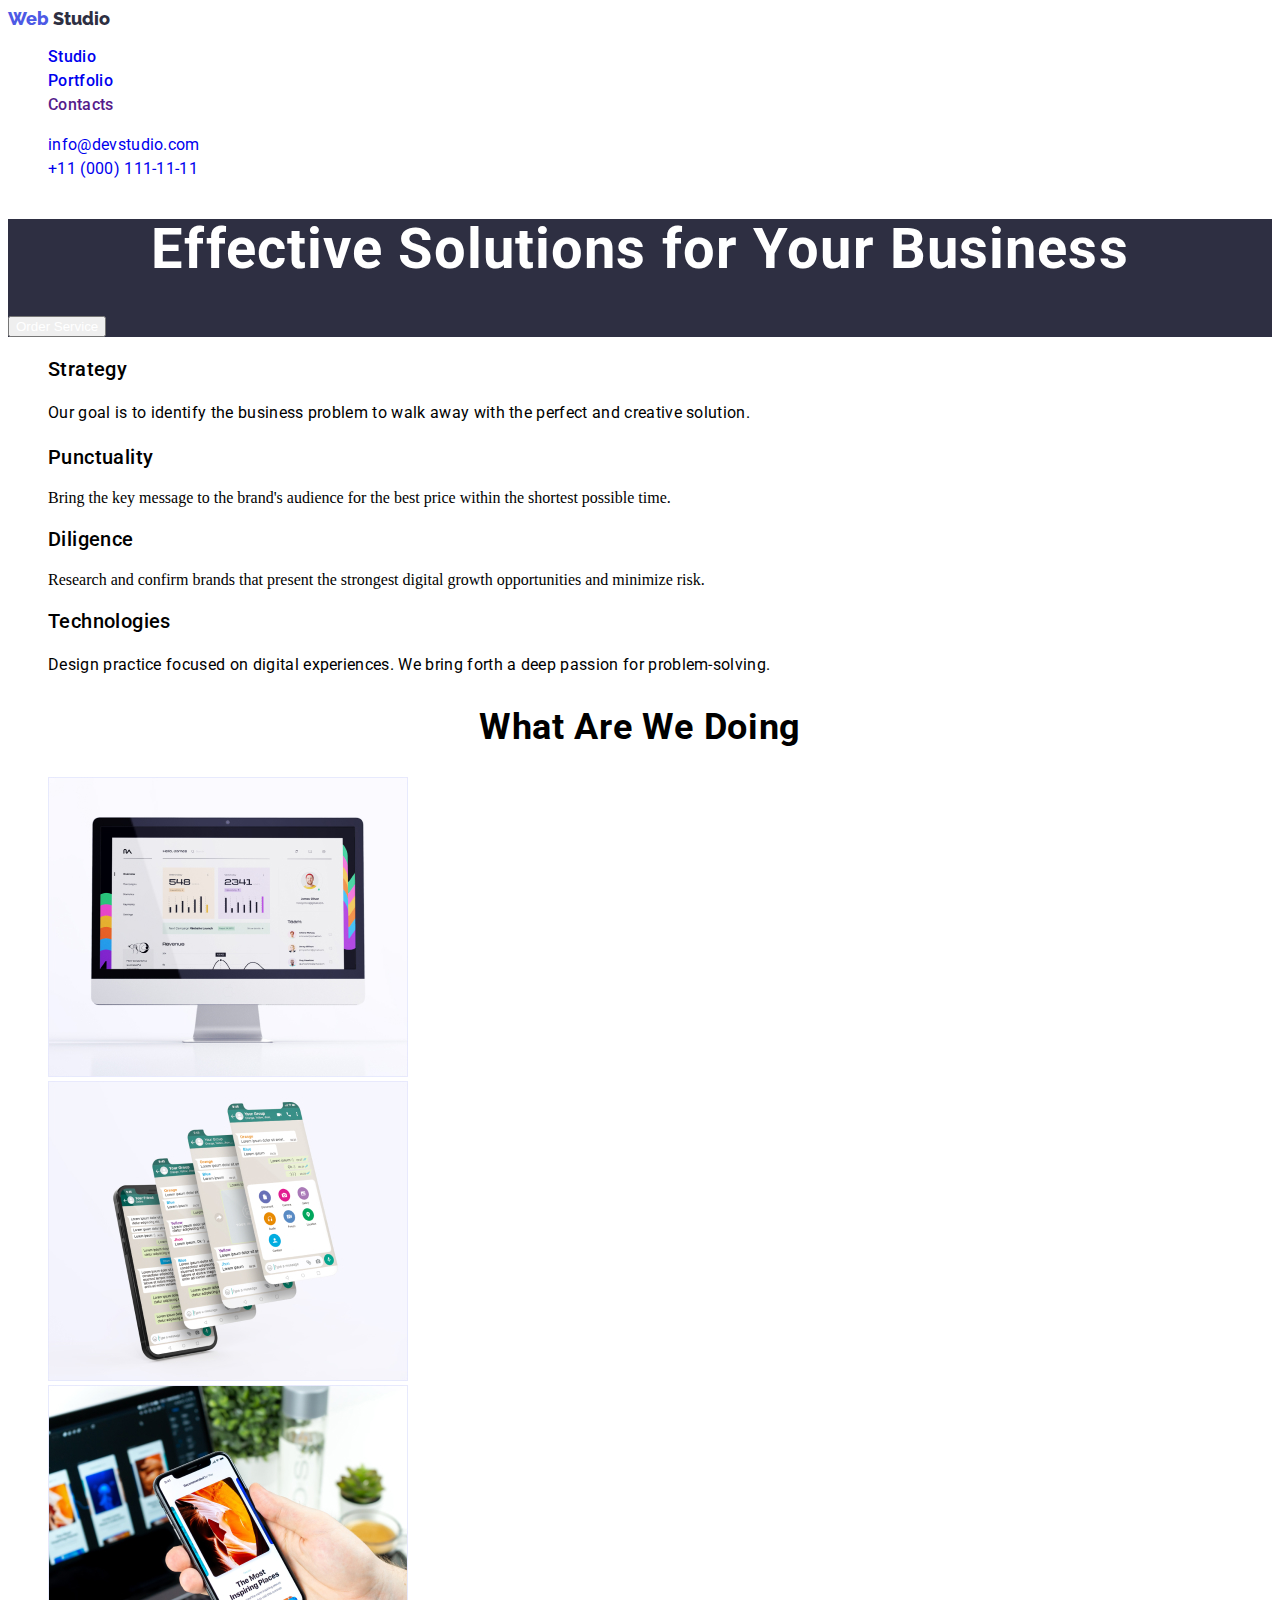
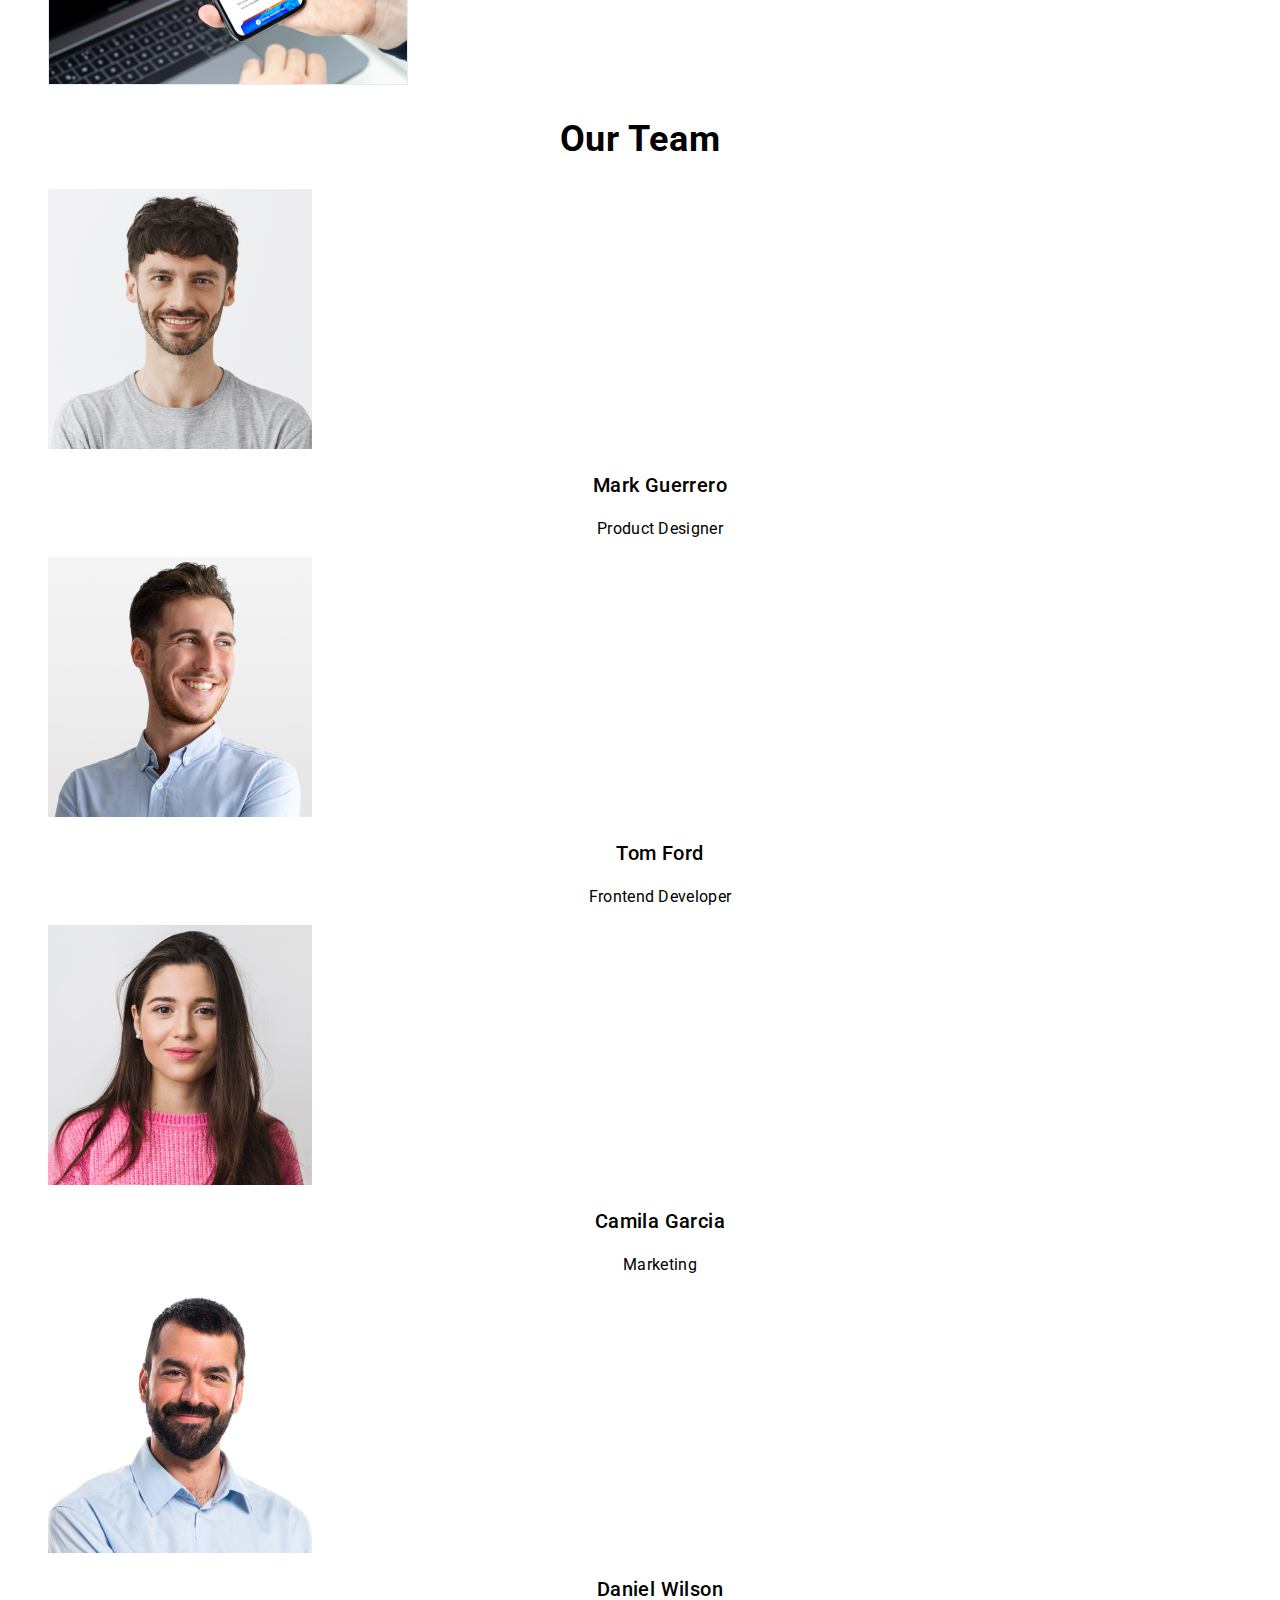
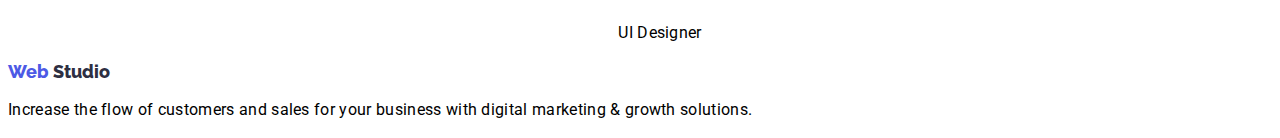
<file: index.html>
<!DOCTYPE html>
<html lang="en">
  <head>
    <meta charset="UTF-8" />
    <meta http-equiv="X-UA-Compatible" content="IE=edge" />
    <meta name="viewport" content="width=device-width, initial-scale=1.0" />
    <title>Web Studio</title>
    <!-- Fonts styles -->
    <link rel="preconnect" href="https://fonts.googleapis.com" />
    <link rel="preconnect" href="https://fonts.gstatic.com" crossorigin />
    <link
      href="https://fonts.googleapis.com/css2?family=Montserrat:wght@400;700&family=Raleway:wght@800&family=Roboto:wght@500;700&display=swap"
      rel="stylesheet"
    />
    <link rel="preconnect" href="https://fonts.googleapis.com" />
    <link rel="preconnect" href="https://fonts.gstatic.com" crossorigin />
    <link
      href="https://fonts.googleapis.com/css2?family=Montserrat:wght@400;700&family=Raleway:ital,wght@0,800;1,800&family=Roboto:wght@400;500;700&display=swap"
      rel="stylesheet"
    />
    <!-- Custon styles -->
    <link rel="stylesheet" href="./css/styles.css" />
  </head>
  <body>
    <!-- Header section  -->
    <header class="header">
      <nav class="header-nav">
        <a class="header-nav-logo" href="./index.html"
          >Web <span class="header-nav-slogan">Studio</span>
        </a>
        <ul class="header-nav-list">
          <li class="header-nav-item">
            <a class="header-nav-link" href="./index.html">Studio</a>
          </li>
          <li class="header-nav-item">
            <a class="header-nav-link" href="./portfolio.html">Portfolio</a>
          </li>
          <li class="header-nav-item">
            <a class="header-nav-link" href="">Contacts</a>
          </li>
        </ul>
      </nav>
      <address>
        <ul>
          <li class="header-address-link">
            <a class="header-address" href="mailto:info@devstudio.com"
              >info@devstudio.com</a
            >
          </li>
          <li class="header-address-link">
            <a class="header-address" href="tel:+110001111111"
              >+11 (000) 111-11-11</a
            >
          </li>
        </ul>
      </address>
    </header>
    <main>
      <!-- Hero section -->
      <section class="hero">
        <h1 class="hero-title">Effective Solutions for Your Business</h1>
        <button class="hero-btn" type="button">Order Service</button>
      </section>
      <!-- Feature section-->
      <section>
        <h2 hidden>Our advantage</h2>
        <ul class="feature-list">
          <li class="feature-item">
            <h3 class="feature-titel">Strategy</h3>
            <p class="feature-desc">
              Our goal is to identify the business problem to walk away with the
              perfect and creative solution.
            </p>
          </li>
          <li class="feature-item">
            <h3 class="feature-titel">Punctuality</h3>
            <p>
              Bring the key message to the brand's audience for the best price
              within the shortest possible time.
            </p>
          </li>
          <li class="feature-item">
            <h3 class="feature-titel">Diligence</h3>
            <p>
              Research and confirm brands that present the strongest digital
              growth opportunities and minimize risk.
            </p>
          </li>
          <li class="feature-item">
            <h3 class="feature-titel">Technologies</h3>
            <p class="feature-desc">
              Design practice focused on digital experiences. We bring forth a
              deep passion for problem-solving.
            </p>
          </li>
        </ul>
      </section>
      <!--  Direction section-->
      <section class="direction">
        <h2 class="direction-titel">What are we doing</h2>
        <ul class="direction-list">
          <li class="direction-item">
            <img
              class="direction-img"
              src="./images/direction/img-1.jpg"
              alt="computer"
              width="360"
              height="300"
            />
          </li>
          <li class="direction-item">
            <img
              class="direction-img"
              src="./images/direction/img-2.jpg"
              alt="phone"
              width="360"
              height="300"
            />
          </li>
          <li class="direction-item">
            <img
              class="direction-img"
              src="./images/direction/img-3.jpg"
              alt="tablet"
              width="360"
              height="300"
            />
          </li>
        </ul>
      </section>
      <!-- Team section-->
      <section class="team">
        <h2 class="team-titel">Our Team</h2>
        <ul class="team-list">
          <li class="team-item">
            <img
              class="team-img"
              src="./images/team/img-1.jpg"
              alt="Mark Guerrero"
              width="264"
              height="260"
            />
            <h3 class="team-subtitle">Mark Guerrero</h3>
            <p class="team-desc">Product Designer</p>
          </li>
          <li class="team-item">
            <img
              class="team-img"
              src="./images/team/img-2.jpg"
              alt="Tom Ford"
              width="264"
              height="260"
            />
            <h3 class="team-subtitle">Tom Ford</h3>
            <p class="team-desc">Frontend Developer</p>
          </li>
          <li class="team-item">
            <img
              class="team-img"
              src="./images/team/img-3.jpg"
              alt="Camila Garcia"
              width="264"
              height="260"
            />
            <h3 class="team-subtitle">Camila Garcia</h3>
            <p class="team-desc">Marketing</p>
          </li>
          <li class="team-item">
            <img
              class="team-img"
              src="./images/team/img-4.jpg"
              alt="Daniel Wilson"
              width="264"
              height="260"
            />
            <h3 class="team-subtitle">Daniel Wilson</h3>
            <p class="team-desc">UI Designer</p>
          </li>
        </ul>
      </section>
    </main>
    <!-- Footer section -->
    <footer class="footer">
      <a class="footer-logo" href="./index.html"
        >Web <samp class="footer-slogan">Studio</samp>
      </a>
      <p class="footer-text">
        Increase the flow of customers and sales for your business with digital
        marketing & growth solutions.
      </p>
    </footer>
  </body>
</html>
</file>
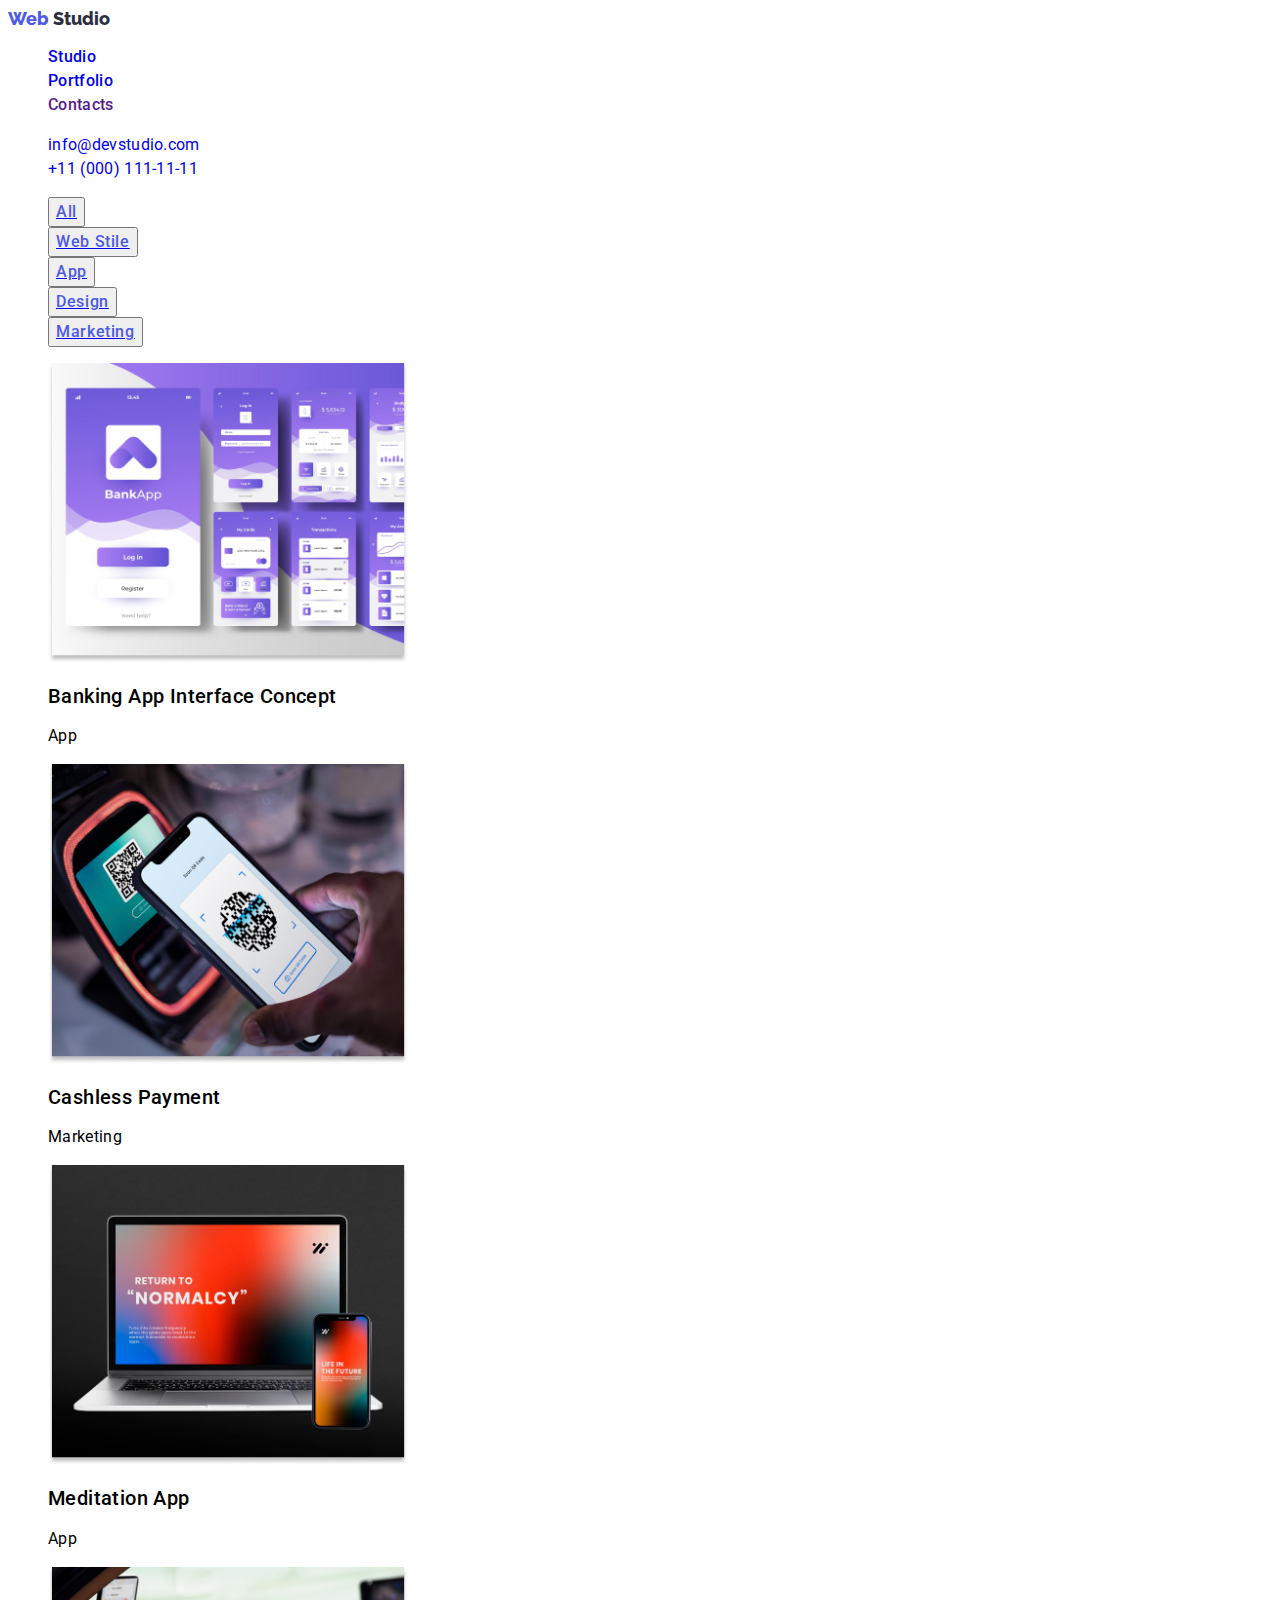
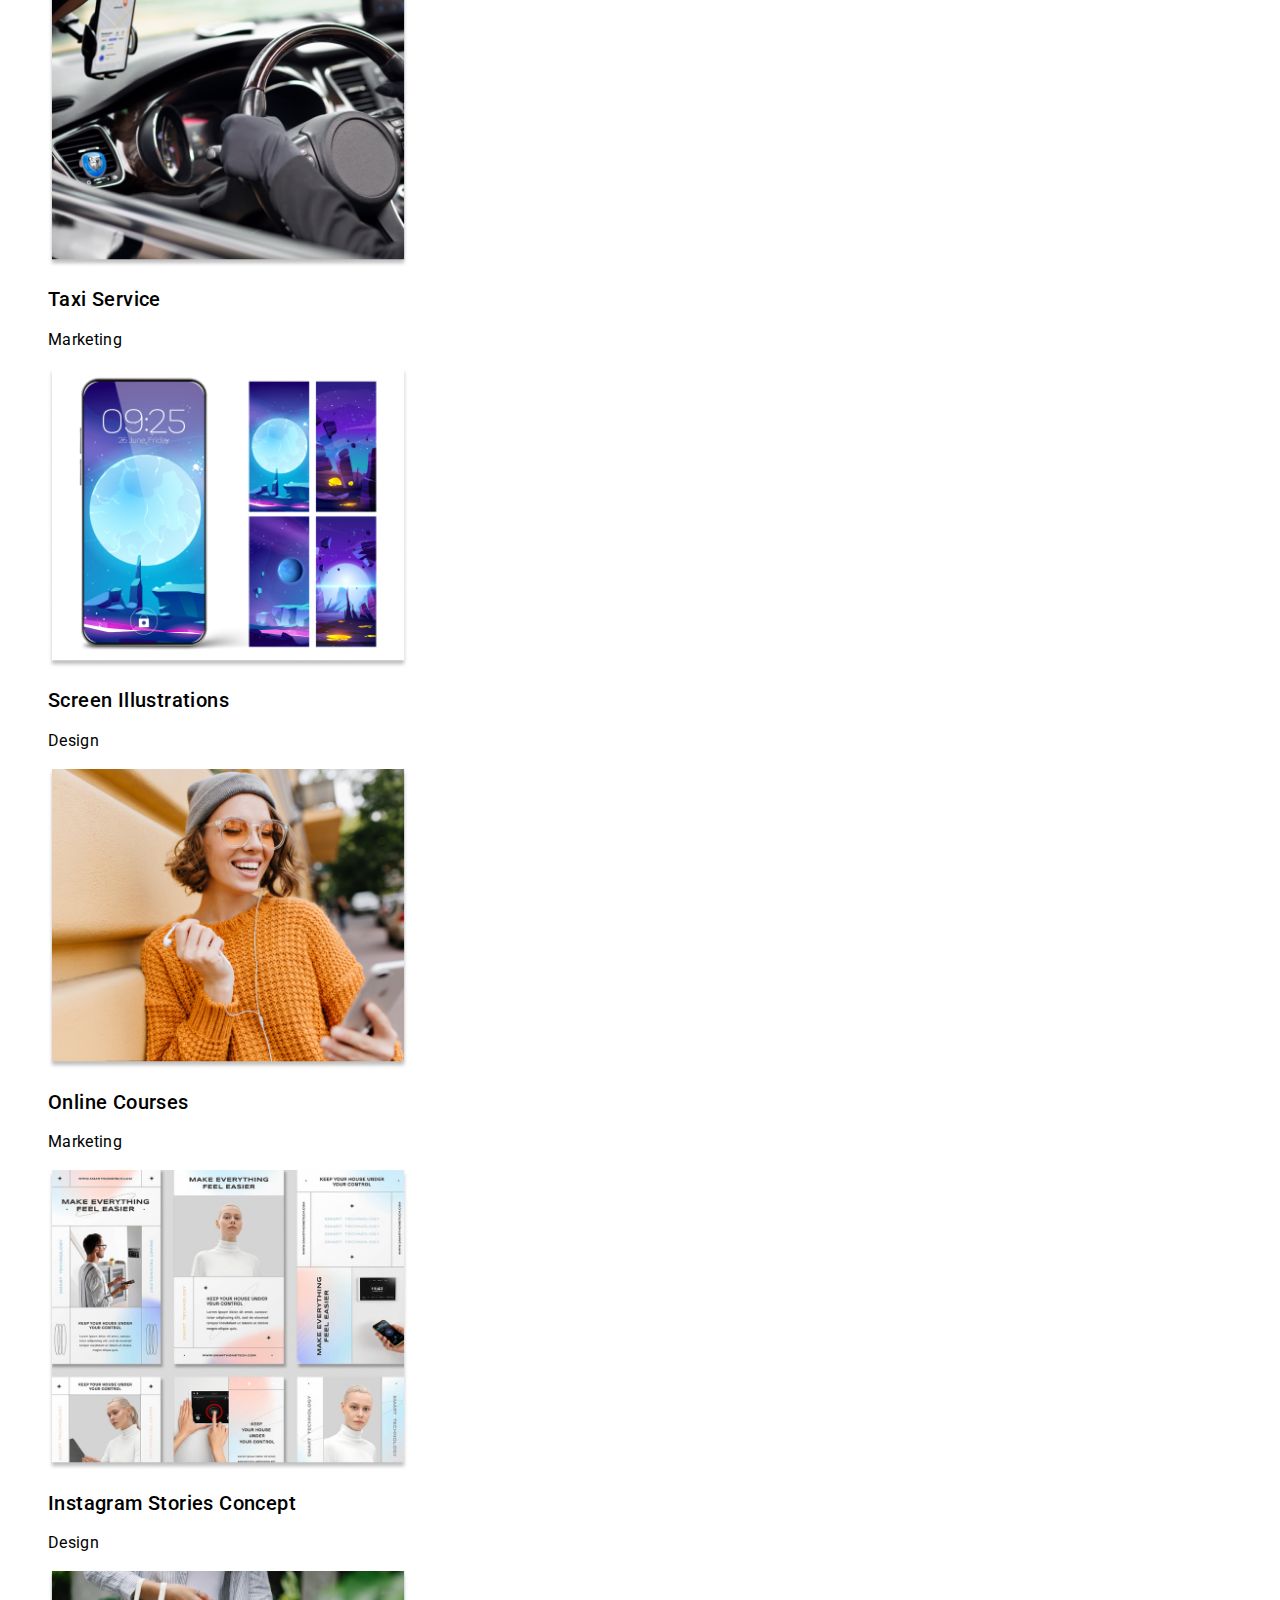
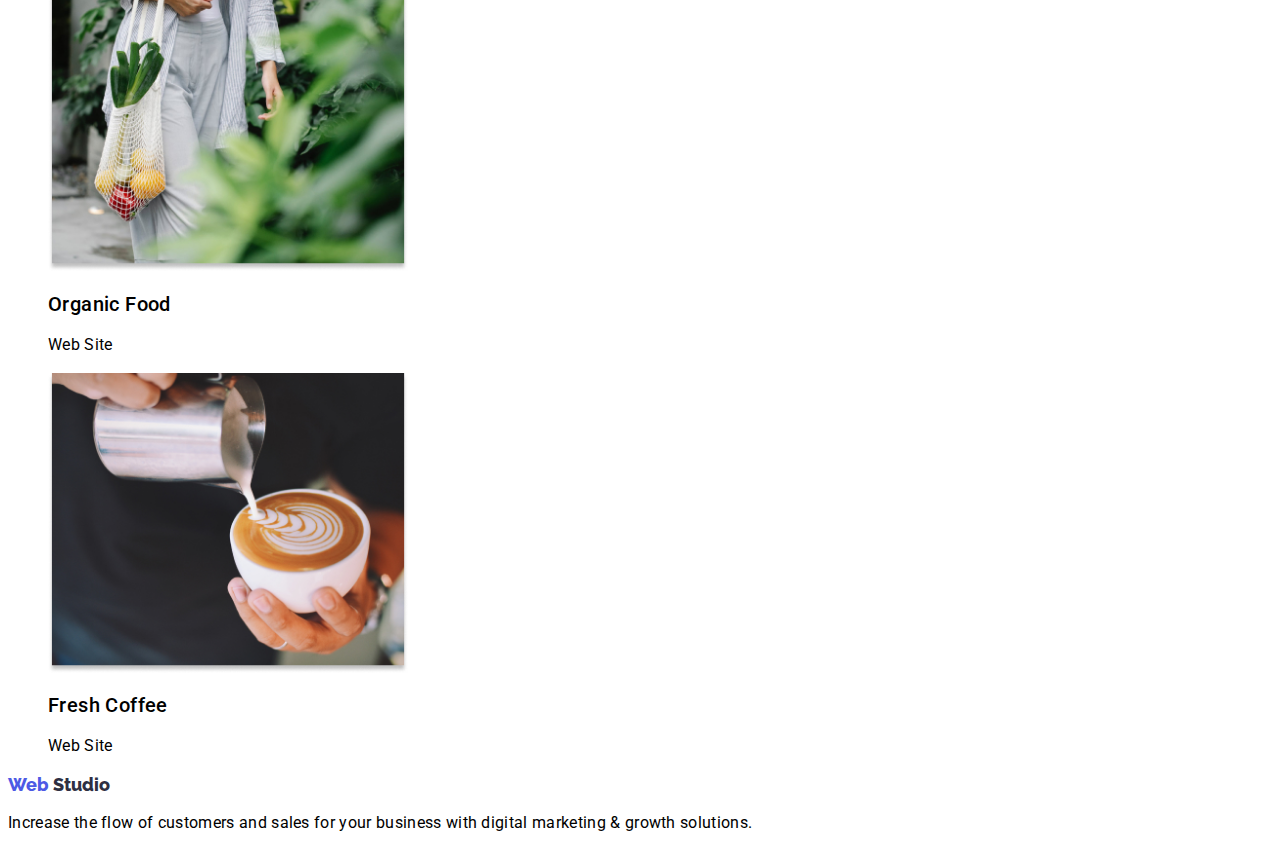
<file: portfolio.html>
<!DOCTYPE html>
<html lang="en">
  <head>
    <meta charset="UTF-8" />
    <meta http-equiv="X-UA-Compatible" content="IE=edge" />
    <meta name="viewport" content="width=device-width, initial-scale=1.0" />
    <title>Web Studiot</title>
    <!-- Fonts styles -->
    <link rel="preconnect" href="https://fonts.googleapis.com" />
    <link rel="preconnect" href="https://fonts.gstatic.com" crossorigin />
    <link
      href="https://fonts.googleapis.com/css2?family=Montserrat:wght@400;700&family=Raleway:wght@800&family=Roboto:wght@500;700&display=swap"
      rel="stylesheet"
    />
    <link rel="preconnect" href="https://fonts.googleapis.com" />
    <link rel="preconnect" href="https://fonts.gstatic.com" crossorigin />
    <link
      href="https://fonts.googleapis.com/css2?family=Montserrat:wght@400;700&family=Raleway:ital,wght@0,800;1,800&family=Roboto:wght@400;500;700&display=swap"
      rel="stylesheet"
    />
    <!-- Custon styles -->
    <link rel="stylesheet" href="./css/styles.css" />
  </head>
  <body>
    <!-- Header section  -->
    <header class="header">
      <nav class="header-nav">
        <a class="header-nav-logo" href="./index.html"
          >Web <span class="header-nav-slogan">Studio</span>
        </a>
        <ul class="header-nav-list">
          <li class="header-nav-item">
            <a class="header-nav-link" href="./index.html">Studio</a>
          </li>
          <li class="header-nav-item">
            <a class="header-nav-link" href="./portfolio.html">Portfolio</a>
          </li>
          <li class="header-nav-item">
            <a class="header-nav-link" href="">Contacts</a>
          </li>
        </ul>
      </nav>
      <address>
        <ul>
          <li class="header-address-link">
            <a class="header-address" href="mailto:info@devstudio.com"
              >info@devstudio.com</a
            >
          </li>
          <li class="header-address-link">
            <a class="header-address" href="tel:+110001111111"
              >+11 (000) 111-11-11</a
            >
          </li>
        </ul>
      </address>
    </header>
    <main>
      <!-- Hero section -->
      <section>
        <h1 hidden>Button</h1>
        <ul class="section-list">
          <li>
            <a href="./portfolio.html">
              <button class="section-styles-btn" type="button">All</button>
            </a>
          </li>
          <li>
            <a href="./portfolio.html">
              <button class="section-styles-btn" type="button">
                Web Stile
              </button>
            </a>
          </li>
          <li>
            <a href="./portfolio.html">
              <button class="section-styles-btn" type="button">App</button>
            </a>
          </li>
          <li>
            <a href="./portfolio.html">
              <button class="section-styles-btn" type="button">Design</button>
            </a>
          </li>
          <li>
            <a href="./portfolio.html">
              <button class="section-styles-btn" type="button">
                Marketing
              </button>
            </a>
          </li>
        </ul>
      </section>
      <!-- Row section-->
      <section class="row">
        <h1 hidden>Row</h1>
        <ul class="row-list">
          <li class="row-item">
            <img
              class="row-img"
              src="./images/row/img-1.jpg"
              alt="Banking App Interface Concept"
              width="360"
              height="300"
            />
            <h2 class="row-subtitle">Banking App Interface Concept</h2>
            <p class="row-desc">App</p>
          </li>
          <li class="row-item">
            <img
              class="row-img"
              src="./images/row/img-2.jpg"
              alt="Cashless Payment"
              width="360"
              height="300"
            />
            <h2 class="row-subtitle">Cashless Payment</h2>
            <p class="row-desc">Marketing</p>
          </li>
          <li class="row-item">
            <img
              class="row-img"
              src="./images/row/img-3.jpg"
              alt="Meditation App"
              width="360"
              height="300"
            />
            <h2 class="row-subtitle">Meditation App</h2>
            <p class="row-desc">App</p>
          </li>
          <li class="row-item">
            <img
              class="row-img"
              src="./images/row/img-4.jpg"
              alt="Taxi Service"
              width="360"
              height="300"
            />
            <h2 class="row-subtitle">Taxi Service</h2>
            <p class="row-desc">Marketing</p>
          </li>
          <li class="row-item">
            <img
              class="row-img"
              src="./images/row/img-5.jpg"
              alt="Screen Illustrations"
              width="360"
              height="300"
            />
            <h2 class="row-subtitle">Screen Illustrations</h2>
            <p class="row-desc">Design</p>
          </li>
          <li class="row-item">
            <img
              class="row-img"
              src="./images/row/img-6.jpg"
              alt="Online Courses"
              width="360"
              height="300"
            />
            <h2 class="row-subtitle">Online Courses</h2>
            <p class="row-desc">Marketing</p>
          </li>
          <li class="row-item">
            <img
              class="row-img"
              src="./images/row/img-7.jpg"
              alt="Instagram Stories Concept"
              width="360"
              height="300"
            />
            <h2 class="row-subtitle">Instagram Stories Concept</h2>
            <p class="row-desc">Design</p>
          </li>
          <li class="row-item">
            <img
              class="row-img"
              src="./images/row/img-8.jpg"
              alt="Organic Food"
              width="360"
              height="300"
            />
            <h2 class="row-subtitle">Organic Food</h2>
            <p class="row-desc">Web Site</p>
          </li>
          <li class="row-item">
            <img
              class="row-img"
              src="./images/row/img-9.jpg"
              alt="Fresh Coffee"
              width="360"
              height="300"
            />
            <h2 class="row-subtitle">Fresh Coffee</h2>
            <p class="row-desc">Web Site</p>
          </li>
        </ul>
      </section>
    </main>
    <!-- Footer section -->
    <footer class="footer">
      <a class="footer-logo" href="./index.html"
        >Web <span class="footer-slogan">Studio</span>
      </a>
      <p class="footer-text">
        Increase the flow of customers and sales for your business with digital
        marketing & growth solutions.
      </p>
    </footer>
  </body>
</html>
</file>
<file: css/styles.css>
:root {
  --color-iris: #4d5ae5;
  --color-ocean: #404bbf;
  --color-navy-blue: #2e2f42;
  --color-green: #31d0aa;
  --color-slate: #434455;
  --colorr-light-slate: #8e8f99;
  --color-cornflower: #e7e9fc;
  --color-cloud: #f4f4fd;
  --color-navy-blue-modal: #2e2f42;
  --color-grey: #2e2f42;
  --color-white: #ffffff;
  --color-dairy: #fcfcfc;
}
body {
}

/* Base styles */
a:hover,
a:focus {
  color: #2e2f42;
  background-color: #404bbf;
}

/* Heder  styles*/
.header-nav-list {
  list-style: none;
}
.header-nav-logo {
  color: #4d5ae5;
  font-family: "Raleway";
  font-weight: 800;
  font-size: 18px;
  line-height: 21px;
  text-decoration: none;
}
.header-nav-slogan {
  color: #2e2f42;
  font-family: "Raleway";
  font-style: normal;
  font-weight: 800;
  font-size: 18px;
  line-height: 21px;
}

.header-nav-link {
  font-family: "Roboto";
  font-style: normal;
  font-weight: 500;
  font-size: 16px;
  line-height: 24px;
  letter-spacing: 0.02em;
  flex: none;
  order: 0;
  flex-grow: 0;
  text-decoration: none;
}
.header-address-link {
  list-style: none;
}
.header-address {
  font-family: "Roboto";
  font-style: normal;
  font-weight: 400;
  font-size: 16px;
  line-height: 24px;
  letter-spacing: 0.02em;
  text-decoration: none;
}
/* Hero styles */
.hero {
  background: #2e2f42;
}
.hero-title {
  font-family: "Roboto";
  font-style: normal;
  font-weight: 700;
  font-size: 56px;
  line-height: 60px;
  text-align: center;
  letter-spacing: 0.02em;
  color: var(--color-white);
}
.hero-btn {
  color: #ffffff;
  display: flex;
}
/* Feature styles */

.feature-list {
  list-style: none;
}
.feature-titel {
  font-family: "Roboto";
  font-style: normal;
  font-weight: 500;
  font-size: 20px;
  line-height: 24px;
  letter-spacing: 0.02em;
}
.feature-desc {
  font-family: "Roboto";
  font-style: normal;
  font-weight: 400;
  font-size: 16px;
  line-height: 24px;
  letter-spacing: 0.02em;
}
/* Direction styles */
.direction-list {
  list-style: none;
}
.direction-titel {
  font-family: "Roboto";
  font-style: normal;
  font-weight: 700;
  font-size: 36px;
  line-height: 40px;
  text-align: center;
  letter-spacing: 0.02em;
  text-transform: capitalize;
}
/* Team styles */
.team-list {
  list-style: none;
}
.team-titel {
  font-family: "Roboto";
  font-style: normal;
  font-weight: 700;
  font-size: 36px;
  line-height: 40px;
  text-align: center;
  letter-spacing: 0.02em;
  text-transform: capitalize;
}

.team-subtitle {
  font-family: "Roboto";
  font-style: normal;
  font-weight: 500;
  font-size: 20px;
  line-height: 24px;
  text-align: center;
  letter-spacing: 0.02em;
}
.team-desc {
  font-family: "Roboto";
  font-style: normal;
  font-weight: 400;
  font-size: 16px;
  line-height: 24px;
  text-align: center;
  letter-spacing: 0.02em;
}
/* Row styles */
.row-list {
  list-style: none;
}
.row-subtitle {
  font-family: "Roboto";
  font-style: normal;
  font-weight: 500;
  font-size: 20px;
  line-height: 24px;
  letter-spacing: 0.02em;
}
.row-desc {
  font-family: "Roboto";
  font-style: normal;
  font-weight: 400;
  font-size: 16px;
  line-height: 24px;
  letter-spacing: 0.02em;
}
/* Footer styles */
.footer {
  column-rule: var(--color-navy-blue);
}
.footer-logo {
  color: #4d5ae5;
  font-family: "Raleway";
  font-weight: 800;
  font-size: 18px;
  line-height: 21px;
  text-decoration: none;
  list-style: none;
}
.footer-slogan {
  color: #2e2f42;
  font-family: "Raleway";
  font-style: normal;
  font-weight: 800;
  font-size: 18px;
  line-height: 21px;
  text-decoration: none;
  list-style: none;
}
.footer-text {
  font-family: "Roboto";
  font-style: normal;
  font-weight: 400;
  font-size: 16px;
  line-height: 24px;
  letter-spacing: 0.02em;
}
/* Section-styles-btn */
.section-list {
  list-style: none;
}
.section-styles-btn {
  color: #4d5ae5;
  font-family: "Roboto";
  font-style: normal;
  font-weight: 500;
  font-size: 16px;
  line-height: 24px;
  display: flex;
  align-items: center;
  text-align: center;
  letter-spacing: 0.04em;
}
</file>
